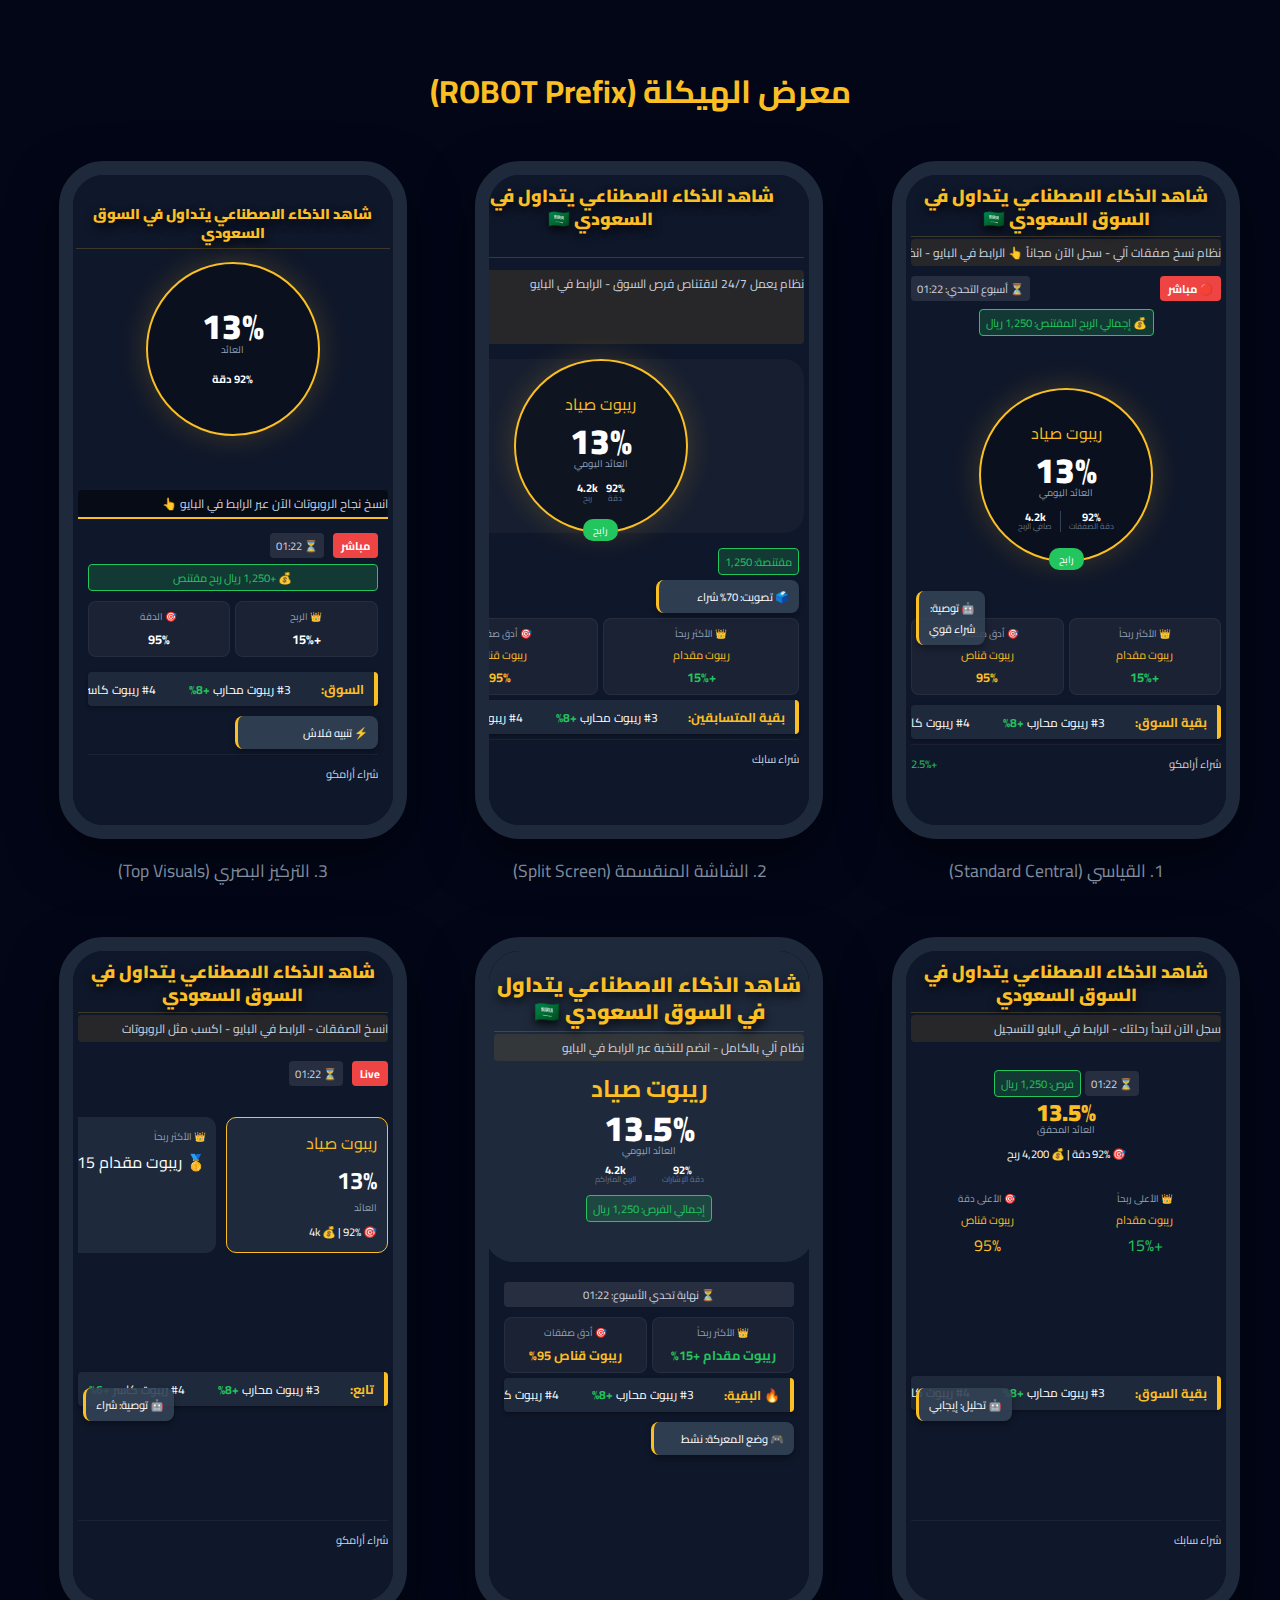
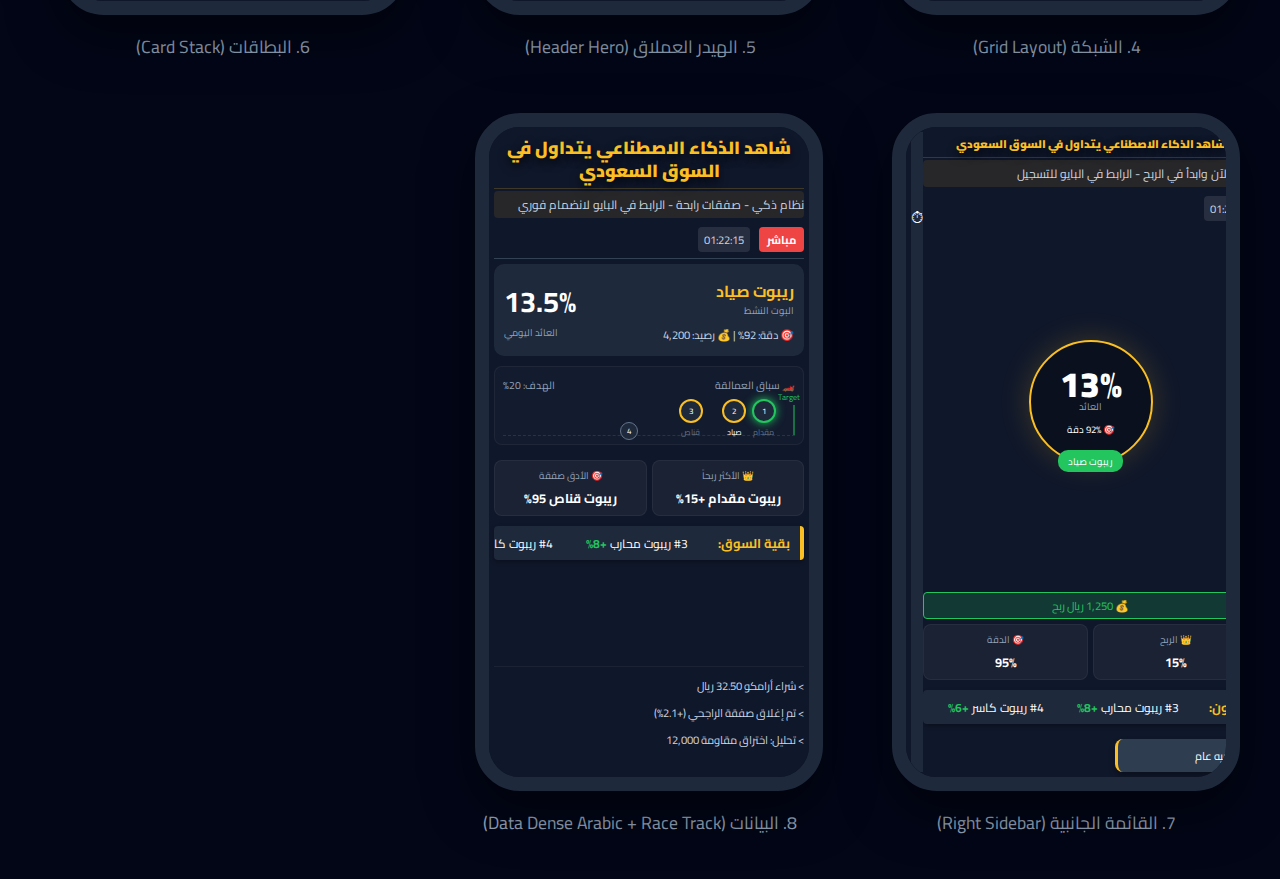
<file: templates/design_gallery.html>
<!DOCTYPE html>
<html lang="ar" dir="rtl">

<head>
    <meta charset="UTF-8">
    <title>معرض تصاميم البث (8 Full Layouts)</title>
    <link href="https://fonts.googleapis.com/css2?family=Cairo:wght@400;700;900&display=swap" rel="stylesheet">
    <style>
        :root {
            --bg-nav: #0f172a;
            --accent-gold: #fbbf24;
            --accent-green: #22c55e;
            --accent-red: #ef4444;
            --text-white: #f8fafc;
        }

        body {
            background: #020617;
            color: white;
            font-family: 'Cairo', sans-serif;
            margin: 0;
            padding: 40px;
            display: flex;
            flex-direction: column;
            align-items: center;
        }

        h1 {
            margin-bottom: 40px;
            color: var(--accent-gold);
            text-align: center;
        }

        .gallery-grid {
            display: grid;
            grid-template-columns: repeat(auto-fit, minmax(320px, 1fr));
            gap: 50px;
            width: 100%;
            max-width: 1600px;
        }

        .phone-container {
            position: relative;
            width: 320px;
            height: 650px;
            border: 14px solid #1e293b;
            border-radius: 45px;
            overflow: hidden;
            background: var(--bg-nav);
            box-shadow: 0 20px 50px rgba(0, 0, 0, 0.5);
            transition: transform 0.3s;
        }

        .phone-container:hover {
            transform: scale(1.02);
            border-color: var(--accent-gold);
        }

        .design-label {
            text-align: center;
            margin-top: 15px;
            font-size: 1.1rem;
            color: #94a3b8;
        }

        /* --- SHARED COMPONENTS --- */
        .screen {
            width: 100%;
            height: 100%;
            display: flex;
            flex-direction: column;
            background: var(--bg-nav);
            padding: 5px;
            box-sizing: border-box;
            position: relative;
        }

        /* UPDATED: MAXIMIZED HEADLINE */
        .headline-main {
            font-size: 1.1rem;
            /* Significantly larger */
            color: var(--accent-gold);
            /* Gold for maximum attraction */
            font-weight: 900;
            text-align: center;
            padding: 5px 2px;
            margin-bottom: 2px;
            line-height: 1.3;
            text-shadow: 0 4px 10px rgba(0, 0, 0, 0.8);
            border-bottom: 1px solid rgba(251, 191, 36, 0.2);
        }

        .sub-ticker {
            background: rgba(251, 191, 36, 0.1);
            color: #cbd5e1;
            font-size: 0.75rem;
            white-space: nowrap;
            overflow: hidden;
            padding: 2px 0;
            margin-bottom: 5px;
            text-align: center;
            border-radius: 4px;
        }

        .sub-ticker span {
            display: inline-block;
            padding-left: 100%;
            animation: scroll 12s linear infinite;
        }

        @keyframes scroll {
            0% {
                transform: translate(0, 0);
            }

            100% {
                transform: translate(-100%, 0);
            }
        }


        .fomo-badge {
            background: rgba(34, 197, 94, 0.2);
            color: var(--accent-green);
            padding: 2px 6px;
            border-radius: 4px;
            border: 1px solid var(--accent-green);
            font-size: 0.7rem;
            display: inline-block;
            white-space: nowrap;
        }

        .timer-badge {
            background: rgba(255, 255, 255, 0.1);
            color: #cbd5e1;
            padding: 2px 6px;
            border-radius: 4px;
            font-size: 0.7rem;
            display: inline-block;
        }

        .live-badge {
            background: var(--accent-red);
            padding: 2px 8px;
            border-radius: 4px;
            font-weight: bold;
            font-size: 0.7rem;
            color: white;
            margin-left: 5px;
        }

        /* DUAL LEADERBOARD */
        .leaderboard-container {
            display: flex;
            justify-content: space-between;
            gap: 5px;
            margin: 5px 0;
        }

        .leader-card {
            flex: 1;
            background: rgba(255, 255, 255, 0.05);
            padding: 5px;
            border-radius: 8px;
            display: flex;
            flex-direction: column;
            align-items: center;
            border: 1px solid rgba(255, 255, 255, 0.05);
        }

        .leader-title {
            font-size: 0.6rem;
            color: #94a3b8;
            margin-bottom: 2px;
        }

        .leader-val {
            font-weight: bold;
            font-size: 0.8rem;
        }

        .leader-name {
            font-size: 0.7rem;
            color: var(--accent-gold);
            white-space: nowrap;
        }

        /* ROSTER TICKER BOOSTED */
        .roster-ticker {
            background: #1e293b;
            border-right: 4px solid var(--accent-gold);
            color: white;
            font-size: 0.75rem;
            white-space: nowrap;
            overflow: hidden;
            padding: 5px 10px;
            margin: 5px 0;
            border-radius: 4px;
            box-shadow: 0 2px 4px rgba(0, 0, 0, 0.3);
            display: flex;
            align-items: center;
        }

        .roster-label {
            font-weight: bold;
            color: var(--accent-gold);
            margin-left: 10px;
            font-size: 0.8rem;
            z-index: 2;
            background: #1e293b;
            padding-left: 5px;
        }

        .roster-content {
            display: inline-block;
            padding-left: 100%;
            animation: scroll-slow 12s linear infinite;
        }

        @keyframes scroll-slow {
            0% {
                transform: translate(0, 0);
            }

            100% {
                transform: translate(-100%, 0);
            }
        }

        .roster-item {
            display: inline-block;
            margin: 0 15px;
        }

        .roster-up {
            color: var(--accent-green);
            font-weight: bold;
        }

        .roster-down {
            color: var(--accent-red);
            font-weight: bold;
        }

        /* UPDATED: LABELED HERO STATS */
        .spotlight-area {
            flex: 1;
            display: flex;
            align-items: center;
            justify-content: center;
            position: relative;
        }

        .hero-circle {
            width: 170px;
            height: 170px;
            border-radius: 50%;
            border: 2px solid var(--accent-gold);
            display: flex;
            flex-direction: column;
            justify-content: center;
            align-items: center;
            box-shadow: 0 0 30px rgba(251, 191, 36, 0.2);
            background: rgba(0, 0, 0, 0.3);
            position: relative;
            z-index: 2;
        }

        .hero-val {
            font-size: 2.2rem;
            font-weight: 900;
            color: white;
            line-height: 1;
        }

        .hero-label {
            font-size: 0.6rem;
            color: #94a3b8;
            margin-top: -5px;
            margin-bottom: 5px;
        }

        .hero-stats-row {
            display: flex;
            gap: 8px;
            font-size: 0.7rem;
            margin-top: 5px;
            color: #cbd5e1;
        }

        .stat-group {
            display: flex;
            flex-direction: column;
            align-items: center;
            line-height: 1.1;
        }

        .stat-label {
            font-size: 0.5rem;
            color: #64748b;
        }

        .stat-val {
            font-weight: bold;
            color: white;
        }

        .status-pill {
            position: absolute;
            bottom: -10px;
            background: var(--accent-green);
            padding: 2px 10px;
            border-radius: 10px;
            font-size: 0.6rem;
        }

        .events-log {
            height: 70px;
            overflow: hidden;
            font-size: 0.7rem;
            margin-top: auto;
            position: relative;
            z-index: 2;
            border-top: 1px solid rgba(255, 255, 255, 0.05);
            padding-top: 5px;
        }

        .log-item {
            display: flex;
            justify-content: space-between;
            padding: 3px 0;
            color: #cbd5e1;
        }

        /* --- VISUAL OVERLAYS (NO QR) --- */
        .floating-reaction {
            position: absolute;
            bottom: 80px;
            right: 10px;
            font-size: 1.5rem;
            opacity: 0.6;
            z-index: 10;
        }

        /* QR REMOVED */
        .action-card {
            position: absolute;
            bottom: 180px;
            left: 10px;
            background: rgba(51, 65, 85, 0.9);
            padding: 6px 10px;
            border-radius: 8px;
            border-left: 3px solid var(--accent-gold);
            font-size: 0.7rem;
            z-index: 15;
            box-shadow: 0 4px 6px rgba(0, 0, 0, 0.3);
            max-width: 120px;
        }



        /* RACE TRACK COMPONENTS */
        .race-track-container {
            margin: 10px 0;
            background: rgba(255, 255, 255, 0.02);
            padding: 8px;
            border-radius: 8px;
            border: 1px solid rgba(255, 255, 255, 0.05);
        }

        .race-header {
            font-size: 0.65rem;
            color: #94a3b8;
            display: flex;
            justify-content: space-between;
            margin-bottom: 5px;
        }

        .race-lines {
            position: relative;
            height: 30px;
            border-bottom: 1px dashed rgba(255, 255, 255, 0.1);
            margin-top: 10px;
        }

        .bot-racer {
            position: absolute;
            bottom: -5px;
            display: flex;
            flex-direction: column;
            align-items: center;
            transition: left 1s ease-in-out;
        }

        .racer-icon {
            width: 20px;
            height: 20px;
            background: #1e293b;
            border: 2px solid var(--accent-gold);
            border-radius: 50%;
            display: flex;
            align-items: center;
            justify-content: center;
            font-size: 0.5rem;
            color: white;
            z-index: 2;
        }

        .racer-name {
            font-size: 0.5rem;
            color: #64748b;
            margin-top: 2px;
            white-space: nowrap;
        }

        .finish-line {
            position: absolute;
            right: 0;
            bottom: 0;
            height: 100%;
            width: 2px;
            background: rgba(34, 197, 94, 0.5);
            z-index: 1;
        }

        .finish-label {
            position: absolute;
            right: -5px;
            top: -15px;
            font-size: 0.5rem;
            color: var(--accent-green);
        }

        /* --- LAYOUT 1: STANDARD --- */
        .l1 .header-row {
            display: flex;
            justify-content: space-between;
            align-items: center;
            padding: 5px 0;
        }

        /* --- LAYOUT 2: SPLIT --- */
        .l2 {
            display: grid;
            grid-template-rows: 1fr 1fr;
            gap: 10px;
        }

        .l2 .top-half {
            display: flex;
            flex-direction: column;
            align-items: center;
            justify-content: center;
            background: rgba(255, 255, 255, 0.03);
            border-radius: 20px;
        }

        /* --- LAYOUT 3: VISUALS TOP --- */
        .l3 {
            flex-direction: column;
        }

        .l3 .visual-zone {
            flex: 1.2;
            position: relative;
            border-bottom: 2px solid var(--accent-gold);
            display: flex;
            flex-direction: column;
            align-items: center;
            justify-content: center;
        }

        .l3 .sub-ticker {
            position: absolute;
            bottom: 0;
            width: 100%;
            background: rgba(0, 0, 0, 0.5);
            margin: 0;
        }

        /* --- LAYOUT 4: GRID --- */
        .l4 .grid-box {
            display: grid;
            grid-template-columns: 1fr 1fr;
            gap: 5px;
            margin-top: 10px;
        }

        .l4 .card {
            background: var(--glass);
            padding: 10px;
            border-radius: 10px;
            text-align: center;
        }

        /* --- LAYOUT 5: HEADER HERO --- */
        .l5 .header-massive {
            background: #1e293b;
            padding: 20px 10px 40px 10px;
            border-radius: 0 0 30px 30px;
            margin: -10px -10px 10px -10px;
            text-align: center;
            position: relative;
        }

        .l5 .headline-main {
            font-size: 1.3rem;
            /* Even larger for Hero layout */
        }

        /* --- LAYOUT 6: STACK --- */
        .l6 .cards-scroll {
            display: flex;
            gap: 10px;
            overflow-x: auto;
            padding: 10px 0;
            margin-top: 20px;
        }

        /* --- LAYOUT 7: TIMELINE --- */
        .l7 {
            flex-direction: row-reverse;
        }

        .l7 .bar {
            width: 50px;
            background: #1e293b;
            display: flex;
            flex-direction: column;
            align-items: center;
            padding-top: 50px;
        }

        /* --- LAYOUT 8: DATA --- */
        .l8 .header-row {
            margin-bottom: 5px;
            padding-bottom: 5px;
            border-bottom: 1px solid #334155;
        }
    </style>
</head>

<body>

    <h1>معرض الهيكلة (ROBOT Prefix)</h1>

    <div class="gallery-grid">

        <!-- 1. STANDARD -->
        <div>
            <div class="phone-container">
                <div class="screen l1">
                    <div class="headline-main">شاهد الذكاء الاصطناعي يتداول في السوق السعودي 🇸🇦</div>
                    <div class="sub-ticker"><span>نظام نسخ صفقات آلي - سجل الآن مجاناً 👆 الرابط في البايو - انضم
                            للنخبة</span></div>

                    <div class="header-row">
                        <div class="live-badge">🔴 مباشر</div>
                        <div class="timer-badge">⏳ أسبوع التحدي: 01:22</div>
                    </div>
                    <div style="text-align:center">
                        <div class="fomo-badge">💰 إجمالي الربح المقتنص: 1,250 ريال</div>
                    </div>

                    <div class="spotlight-area">
                        <div class="hero-circle">
                            <div style="color:var(--accent-gold); font-size:1rem; margin-bottom:5px;">ريبوت صياد</div>
                            <div class="hero-val">13%</div>
                            <div class="hero-label">العائد اليومي</div>

                            <div class="hero-stats-row">
                                <div class="stat-group">
                                    <span class="stat-val">92%</span>
                                    <span class="stat-label">دقة الصفقات</span>
                                </div>
                                <div style="width:1px; background:#334155;"></div>
                                <div class="stat-group">
                                    <span class="stat-val">4.2k</span>
                                    <span class="stat-label">صافي الربح</span>
                                </div>
                            </div>

                            <div class="status-pill">رابح</div>
                        </div>
                    </div>

                    <div class="action-card">🤖 توصية:<br>شراء قوي</div>

                    <div class="leaderboard-container">
                        <div class="leader-card">
                            <div class="leader-title">👑 الأكثر ربحاً</div>
                            <div class="leader-name">ريبوت مقدام</div>
                            <div class="leader-val" style="color:var(--accent-green)">+15%</div>
                        </div>
                        <div class="leader-card">
                            <div class="leader-title">🎯 أدق صفقات</div>
                            <div class="leader-name">ريبوت قناص</div>
                            <div class="leader-val" style="color:var(--accent-gold)">95%</div>
                        </div>
                    </div>

                    <div class="roster-ticker">
                        <span class="roster-label">بقية السوق:</span>
                        <span class="roster-content">
                            <span class="roster-item">#3 ريبوت محارب <b class="roster-up">+8%</b></span>
                            <span class="roster-item">#4 ريبوت كاسر <b class="roster-up">+6%</b></span>
                            <span class="roster-item">#5 ريبوت مغامر <b class="roster-down">-2%</b></span>
                        </span>
                    </div>

                    <div class="events-log">
                        <div class="log-item"><span>شراء أرامكو</span> <span
                                style="color:var(--accent-green)">+2.5%</span></div>
                    </div>
                </div>
            </div>
            <div class="design-label">1. القياسي (Standard Central)</div>
        </div>

        <!-- 2. SPLIT SCREEN -->
        <div>
            <div class="phone-container">
                <div class="screen l2">
                    <div class="headline-main">شاهد الذكاء الاصطناعي يتداول في السوق السعودي 🇸🇦</div>
                    <div class="sub-ticker"><span>نظام يعمل 24/7 لاقتناص فرص السوق - الرابط في البايو</span></div>

                    <div class="top-half">
                        <div class="hero-circle">
                            <div style="color:var(--accent-gold); font-size:1rem; margin-bottom:5px;">ريبوت صياد</div>
                            <div class="hero-val">13%</div>
                            <div class="hero-label">العائد اليومي</div>
                            <div class="hero-stats-row">
                                <div class="stat-group"><span class="stat-val">92%</span><span
                                        class="stat-label">دقة</span></div>
                                <div class="stat-group"><span class="stat-val">4.2k</span><span
                                        class="stat-label">ربح</span></div>
                            </div>
                            <div class="status-pill">رابح</div>
                        </div>
                    </div>
                    <div class="bottom-half" style="padding:5px;">
                        <div style="display:flex; justify-content:space-between;">
                            <span class="fomo-badge">مقتنصة: 1,250</span>
                            <span class="timer-badge">⏳ 01:22</span>
                        </div>
                        <div class="action-card" style="position:static; margin:5px 0;">🗳️ تصويت: 70% شراء</div>

                        <div class="leaderboard-container">
                            <div class="leader-card">
                                <div class="leader-title">👑 الأكثر ربحاً</div>
                                <div class="leader-name">ريبوت مقدام</div>
                                <div class="leader-val" style="color:var(--accent-green)">+15%</div>
                            </div>
                            <div class="leader-card">
                                <div class="leader-title">🎯 أدق صفقات</div>
                                <div class="leader-name">ريبوت قناص</div>
                                <div class="leader-val" style="color:var(--accent-gold)">95%</div>
                            </div>
                        </div>

                        <div class="roster-ticker">
                            <span class="roster-label">بقية المتسابقين:</span>
                            <span class="roster-content">
                                <span class="roster-item">#3 ريبوت محارب <b class="roster-up">+8%</b></span>
                                <span class="roster-item">#4 ريبوت كاسر <b class="roster-up">+6%</b></span>
                            </span>
                        </div>

                        <div class="events-log">
                            <div class="log-item">شراء سابك</div>
                        </div>
                    </div>
                </div>
            </div>
            <div class="design-label">2. الشاشة المنقسمة (Split Screen)</div>
        </div>

        <!-- 3. VISUALS TOP -->
        <div>
            <div class="phone-container">
                <div class="screen l3">
                    <div class="visual-zone">
                        <div class="headline-main" style="position:absolute; top:20px; width:100%; font-size:0.9rem;">
                            شاهد الذكاء الاصطناعي يتداول في السوق السعودي</div>
                        <div class="sub-ticker"><span>انسخ نجاح الروبوتات الآن عبر الرابط في البايو 👆</span></div>
                        <div class="hero-circle">
                            <div class="hero-val">13%</div>
                            <div class="hero-label">العائد</div>
                            <div class="hero-stats-row"><span class="stat-val">92% دقة</span></div>
                        </div>
                    </div>
                    <div style="padding:10px; flex:1; display:flex; flex-direction:column; gap:5px;">
                        <div class="header-row">
                            <span class="live-badge">مباشر</span>
                            <span class="timer-badge">⏳ 01:22</span>
                        </div>
                        <div class="fomo-badge" style="text-align:center">💰 +1,250 ريال ربح مقتنص</div>

                        <div class="leaderboard-container">
                            <div class="leader-card">
                                <div class="leader-title">👑 الربح</div>
                                <div class="leader-val">+15%</div>
                            </div>
                            <div class="leader-card">
                                <div class="leader-title">🎯 الدقة</div>
                                <div class="leader-val">95%</div>
                            </div>
                        </div>

                        <div class="roster-ticker">
                            <span class="roster-label">السوق: </span>
                            <span class="roster-content">
                                <span class="roster-item">#3 ريبوت محارب <b class="roster-up">+8%</b></span>
                                <span class="roster-item">#4 ريبوت كاسر <b class="roster-up">+6%</b></span>
                            </span>
                        </div>

                        <div class="action-card" style="position:static; width:100%;">⚡ تنبيه فلاش</div>
                        <div class="events-log" style="height:50px;">
                            <div class="log-item">شراء أرامكو</div>
                        </div>
                    </div>
                </div>
            </div>
            <div class="design-label">3. التركيز البصري (Top Visuals)</div>
        </div>

        <!-- 4. GRID -->
        <div>
            <div class="phone-container">
                <div class="screen l4">
                    <div class="headline-main">شاهد الذكاء الاصطناعي يتداول في السوق السعودي</div>
                    <div class="sub-ticker"><span>سجل الآن لتبدأ رحلتك - الرابط في البايو للتسجيل</span></div>

                    <div class="grid-box">
                        <div class="card" style="grid-column:span 2;">
                            <span class="timer-badge" style="margin-bottom:5px;">⏳ 01:22</span>
                            <div class="fomo-badge">فرص: 1,250 ريال</div>
                            <div class="hero-val" style="color:var(--accent-gold); font-size:1.5rem">13.5%</div>
                            <div class="hero-label">العائد المحقق</div>
                            <div style="font-size:0.7rem">🎯 92% دقة | 💰 4,200 ربح</div>
                        </div>
                        <div class="card">
                            <div class="leader-title">👑 الأعلى ربحاً</div>
                            <div class="leader-name">ريبوت مقدام</div>
                            <div style="color:var(--accent-green)">+15%</div>
                        </div>
                        <div class="card">
                            <div class="leader-title">🎯 الأعلى دقة</div>
                            <div class="leader-name">ريبوت قناص</div>
                            <div style="color:var(--accent-gold)">95%</div>
                        </div>
                    </div>

                    <div class="roster-ticker" style="margin-top:auto;">
                        <span class="roster-label">بقية السوق: </span>
                        <span class="roster-content">
                            <span class="roster-item">#3 ريبوت محارب <b class="roster-up">+8%</b></span>
                            <span class="roster-item">#4 ريبوت كاسر <b class="roster-up">+6%</b></span>
                        </span>
                    </div>

                    <div class="action-card">🤖 تحليل: إيجابي</div>
                    <div class="events-log">
                        <div class="log-item">شراء سابك</div>
                    </div>
                </div>
            </div>
            <div class="design-label">4. الشبكة (Grid Layout)</div>
        </div>

        <!-- 5. HEADER HERO -->
        <div>
            <div class="phone-container">
                <div class="screen l5">
                    <div class="header-massive">
                        <div class="headline-main">شاهد الذكاء الاصطناعي يتداول في السوق السعودي 🇸🇦</div>
                        <div class="sub-ticker"><span>نظام آلي بالكامل - انضم للنخبة عبر الرابط في البايو</span></div>
                        <div style="font-size:1.5rem; font-weight:bold; color:var(--accent-gold)">ريبوت صياد</div>
                        <div class="hero-val">13.5%</div>
                        <div class="hero-label">العائد اليومي</div>
                        <div class="hero-stats-row" style="justify-content:center;">
                            <div class="stat-group"><span class="stat-val">92%</span><span class="stat-label">دقة
                                    الإشارات</span></div>
                            <div style="width:10px;"></div>
                            <div class="stat-group"><span class="stat-val">4.2k</span><span class="stat-label">الربح
                                    المتراكم</span></div>
                        </div>

                        <div class="fomo-badge" style="margin-top:10px;">إجمالي الفرص: 1,250 ريال</div>
                    </div>

                    <div style="padding:10px;">
                        <div class="timer-badge" style="text-align:center; display:block; margin-bottom:10px;">⏳ نهاية
                            تحدي الأسبوع: 01:22</div>
                        <div class="leaderboard-container">
                            <div class="leader-card">
                                <div class="leader-title">👑 الأكثر ربحاً</div>
                                <div class="leader-val" style="color:var(--accent-green)">ريبوت مقدام +15%</div>
                            </div>
                            <div class="leader-card">
                                <div class="leader-title">🎯 أدق صفقات</div>
                                <div class="leader-val" style="color:var(--accent-gold)">ريبوت قناص 95%</div>
                            </div>
                        </div>

                        <div class="roster-ticker">
                            <span class="roster-label">🔥 البقية: </span>
                            <span class="roster-content">
                                <span class="roster-item">#3 ريبوت محارب <b class="roster-up">+8%</b></span>
                                <span class="roster-item">#4 ريبوت كاسر <b class="roster-up">+6%</b></span>
                                <span class="roster-item">#5 ريبوت مغامر <b class="roster-down">-2%</b></span>
                            </span>
                        </div>

                        <div class="action-card" style="position:relative; bottom:auto; left:auto; margin:10px 0;">🎮
                            وضع المعركة: نشط</div>
                    </div>
                </div>
            </div>
            <div class="design-label">5. الهيدر العملاق (Header Hero)</div>
        </div>

        <!-- 6. CARD STACK -->
        <div>
            <div class="phone-container">
                <div class="screen l6">
                    <div class="headline-main">شاهد الذكاء الاصطناعي يتداول في السوق السعودي</div>
                    <div class="sub-ticker"><span>انسخ الصفقات - الرابط في البايو - اكسب مثل الروبوتات</span></div>
                    <div class="header-row" style="margin-top:10px;">
                        <span class="live-badge">Live</span>
                        <span class="timer-badge">⏳ 01:22</span>
                    </div>

                    <div class="cards-scroll">
                        <div
                            style="min-width:140px; background:#1e293b; padding:10px; border-radius:10px; border:1px solid var(--accent-gold)">
                            <div style="color:var(--accent-gold)">ريبوت صياد</div>
                            <div style="font-size:1.5rem; font-weight:bold;">13%</div>
                            <div class="hero-label">العائد</div>
                            <div style="font-size:0.7rem">🎯 92% | 💰 4k</div>
                        </div>
                        <div style="min-width:140px; background:#1e293b; padding:10px; border-radius:10px;">
                            <div class="leader-title">👑 الأكثر ربحاً</div>
                            <div>🥇 ريبوت مقدام 15%</div>
                        </div>
                        <div style="min-width:140px; background:#1e293b; padding:10px; border-radius:10px;">
                            <div class="leader-title">🎯 الأعلى دقة</div>
                            <div>🥈 ريبوت قناص 95%</div>
                        </div>
                    </div>

                    <div class="roster-ticker" style="margin-top:auto;">
                        <span class="roster-label">تابع: </span>
                        <span class="roster-content">
                            <span class="roster-item">#3 ريبوت محارب <b class="roster-up">+8%</b></span>
                            <span class="roster-item">#4 ريبوت كاسر <b class="roster-up">+6%</b></span>
                            <span class="roster-item">#5 ريبوت مغامر <b class="roster-down">-2%</b></span>
                        </span>
                    </div>

                    <div class="action-card">🤖 توصية: شراء</div>
                    <div class="events-log">
                        <div class="log-item">شراء أرامكو</div>
                    </div>
                </div>
            </div>
            <div class="design-label">6. البطاقات (Card Stack)</div>
        </div>

        <!-- 7. TIMELINE RIGHT -->
        <div>
            <div class="phone-container">
                <div class="screen l7">
                    <div class="bar">
                        <div style="margin-top:20px;">⏱</div>
                    </div>
                    <div
                        style="flex:1; padding-right:10px; display:flex; flex-direction:column; justify-content:center;">
                        <div class="headline-main" style="font-size:0.7rem;">شاهد الذكاء الاصطناعي يتداول في السوق
                            السعودي</div>
                        <div class="sub-ticker"><span>سجل الآن وابدأ في الربح - الرابط في البايو للتسجيل</span></div>
                        <div class="header-row">
                            <div class="timer-badge">⏳ 01:22</div>
                        </div>
                        <div class="hero-circle" style="width:120px; height:120px; margin:auto;">
                            <div class="hero-val">13%</div>
                            <div class="hero-label">العائد</div>
                            <div style="font-size:0.6rem">🎯 92% دقة</div>
                            <div class="status-pill">ريبوت صياد</div>
                        </div>
                        <div class="fomo-badge" style="text-align:center; margin-top:10px;">💰 1,250 ريال ربح</div>

                        <div class="leaderboard-container">
                            <div class="leader-card">
                                <div class="leader-title">👑 الربح</div>
                                <div class="leader-val">15%</div>
                            </div>
                            <div class="leader-card">
                                <div class="leader-title">🎯 الدقة</div>
                                <div class="leader-val">95%</div>
                            </div>
                        </div>

                        <div class="roster-ticker">
                            <span class="roster-label">آخرون: </span>
                            <span class="roster-content">
                                <span class="roster-item">#3 ريبوت محارب <b class="roster-up">+8%</b></span>
                                <span class="roster-item">#4 ريبوت كاسر <b class="roster-up">+6%</b></span>
                            </span>
                        </div>

                        <div class="action-card" style="position:static; width:100%; margin-top:10px;">📢 تنبيه عام
                        </div>
                    </div>
                </div>
            </div>
            <div class="design-label">7. القائمة الجانبية (Right Sidebar)</div>
        </div>

        <!-- 8. DATA DENSE -->
        <div>
            <div class="phone-container">
                <div class="screen l8">
                    <div class="headline-main">شاهد الذكاء الاصطناعي يتداول في السوق السعودي</div>
                    <div class="sub-ticker"><span>نظام ذكي - صفقات رابحة - الرابط في البايو لانضمام فوري</span></div>
                    <div class="header-row">
                        <span class="live-badge">مباشر</span>
                        <span class="timer-badge">01:22:15</span>
                    </div>

                    <div
                        style="background:#1e293b; padding:10px; border-radius:10px; display:flex; justify-content:space-between; align-items:center;">
                        <div>
                            <div style="color:var(--accent-gold); font-weight:bold;">ريبوت صياد</div>
                            <div class="hero-label">البوت النشط</div>
                            <div style="font-size:0.7rem; color:#cbd5e1;">🎯 دقة: 92% | 💰 رصيد: 4,200</div>
                        </div>
                        <div style="text-align:left;">
                            <div style="font-size:1.8rem; font-weight:bold;">13.5%</div>
                            <div class="hero-label">العائد اليومي</div>
                        </div>
                    </div>

                    <!-- NEW: RACE TRACK FEATURE -->
                    <div class="race-track-container">
                        <div class="race-header">
                            <span>🏎️ سباق العمالقة</span>
                            <span>الهدف: 20%</span>
                        </div>
                        <div class="race-lines">
                            <!-- Bots ordered by rank -->
                            <div class="bot-racer" style="left:85%;">
                                <div class="racer-icon"
                                    style="border-color:var(--accent-green); box-shadow:0 0 10px var(--accent-green);">1
                                </div>
                                <div class="racer-name">مقدام</div>
                            </div>
                            <div class="bot-racer" style="left:75%;">
                                <div class="racer-icon" style="border-color:var(--accent-gold);">2</div>
                                <div class="racer-name" style="color:white;">صياد</div>
                            </div>
                            <div class="bot-racer" style="left:60%;">
                                <div class="racer-icon">3</div>
                                <div class="racer-name">قناص</div>
                            </div>
                            <div class="bot-racer" style="left:40%;">
                                <div class="racer-icon" style="width:16px; height:16px; border:1px solid #64748b;">4
                                </div>
                            </div>

                            <div class="finish-line"></div>
                            <div class="finish-label">Target</div>
                        </div>
                    </div>

                    <div class="leaderboard-container">
                        <div class="leader-card">
                            <div class="leader-title">👑 الأكثر ربحاً</div>
                            <div class="leader-val">ريبوت مقدام +15%</div>
                        </div>
                        <div class="leader-card">
                            <div class="leader-title">🎯 الأدق صفقة</div>
                            <div class="leader-val">ريبوت قناص 95%</div>
                        </div>
                    </div>

                    <div class="roster-ticker">
                        <span class="roster-label">بقية السوق: </span>
                        <span class="roster-content">
                            <span class="roster-item">#3 ريبوت محارب <b class="roster-up">+8%</b></span>
                            <span class="roster-item">#4 ريبوت كاسر <b class="roster-up">+6%</b></span>
                            <span class="roster-item">#5 ريبوت مغامر <b class="roster-down">-2%</b></span>
                        </span>
                    </div>

                    <div class="events-log" style="height:100px;">
                        <div class="log-item">> شراء أرامكو 32.50 ريال</div>
                        <div class="log-item">> تم إغلاق صفقة الراجحي (+2.1%)</div>
                        <div class="log-item">> تحليل: اختراق مقاومة 12,000</div>
                    </div>
                </div>
            </div>
            <div class="design-label">8. البيانات (Data Dense Arabic + Race Track)</div>
        </div>

    </div>

</body>

</html>
</file>
